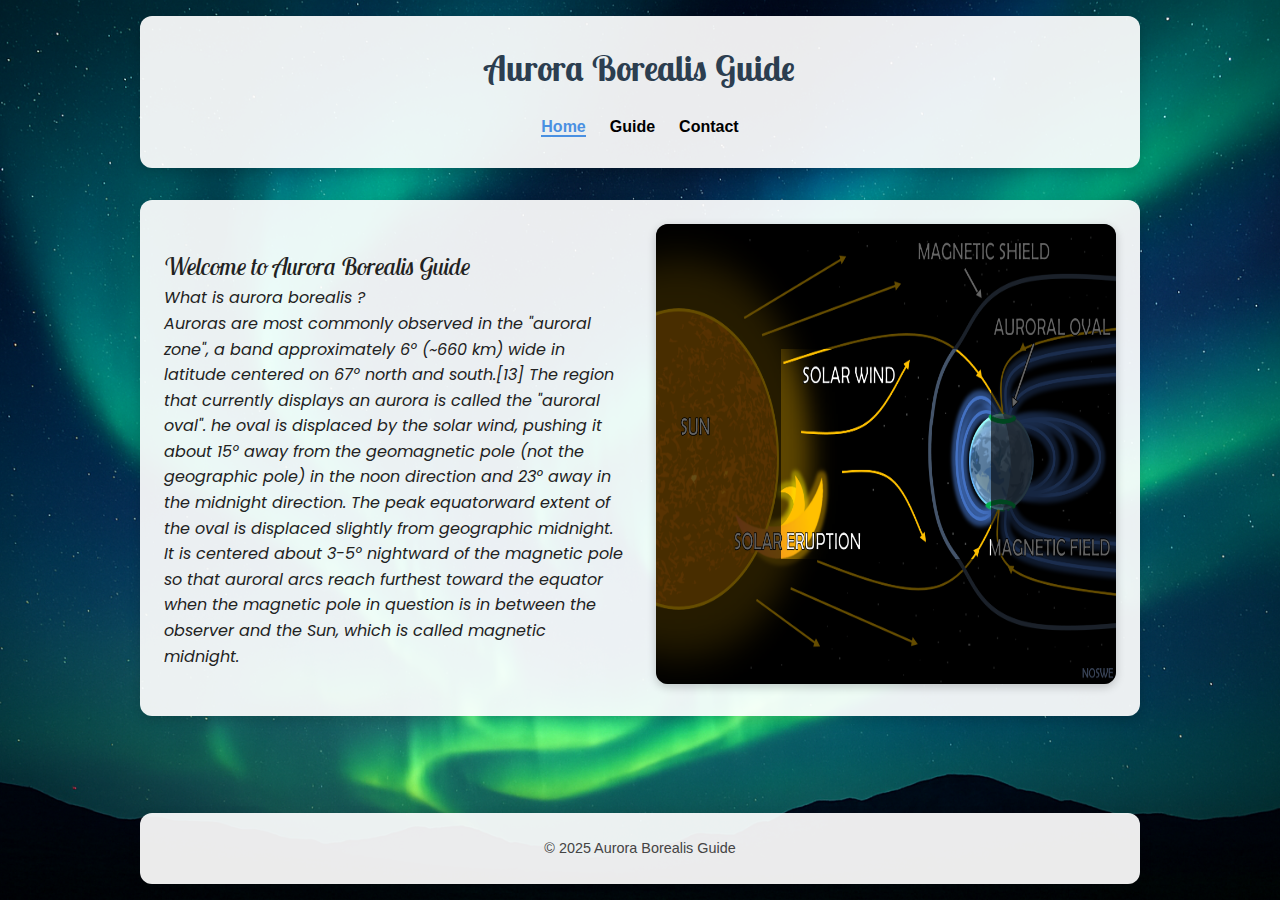
<file: index.html>
<!DOCTYPE html>
<html lang="en">

<head>
  <meta charset="UTF-8">
  <meta name="viewport" content="width=device-width, initial-scale=1.0">
  <title>Home - Aurora Borealis Guide</title>
  <link rel="stylesheet" href="../styles/basic.css">
  <link rel="preconnect" href="https://fonts.googleapis.com">
  <link rel="preconnect" href="https://fonts.gstatic.com" crossorigin>
  <link
    href="https://fonts.googleapis.com/css2?family=Lobster&family=Lobster+Two:ital,wght@0,400;0,700;1,400;1,700&family=Merriweather:ital,opsz,wght@0,18..144,300..900;1,18..144,300..900&family=Poppins:ital,wght@0,100;0,200;0,300;0,400;0,500;0,600;0,700;0,800;0,900;1,100;1,200;1,300;1,400;1,500;1,600;1,700;1,800;1,900&family=Rubik+Spray+Paint&family=Titan+One&display=swap"
    rel="stylesheet">
</head>

<body class="home">
  <header class="header">
    <h1>Aurora Borealis Guide</h1>
    <nav class="menu">
      <ul>
        <li><a href="index.html" class="active">Home</a></li>
        <li><a href="./pages/about.html">Guide</a></li>
        <li><a href="./pages/contact.html">Contact</a></li>
      </ul>
    </nav>
  </header>

  <main class="content">
    <section>
      <h2>Welcome to Aurora Borealis Guide</h2>
      <p> What is aurora borealis ?</p>
      <p>
        Auroras are most commonly observed in the "auroral zone", a band approximately 6° (~660 km) wide in
        latitude centered on 67° north and south.[13] The region that currently displays an aurora is called the
        "auroral oval".
        he oval is displaced by the solar wind, pushing it about 15° away from the geomagnetic pole (not the geographic
        pole)
        in the noon direction and 23° away in the midnight direction. The peak equatorward extent of the oval is
        displaced
        slightly from geographic midnight. It is centered about 3-5° nightward of the magnetic pole so that auroral arcs
        reach
        furthest toward the equator when the magnetic pole in question is in between the observer and the Sun, which is
        called magnetic midnight.
      </p>
    </section>
    <section class="image-section">
      <img src="./images/SunEarth.png" alt="Types of clouds" class="image">
    </section>
  </main>

  <footer class="footer">
    <p>&copy; 2025 Aurora Borealis Guide</p>
  </footer>
</body>

</html>
</file>
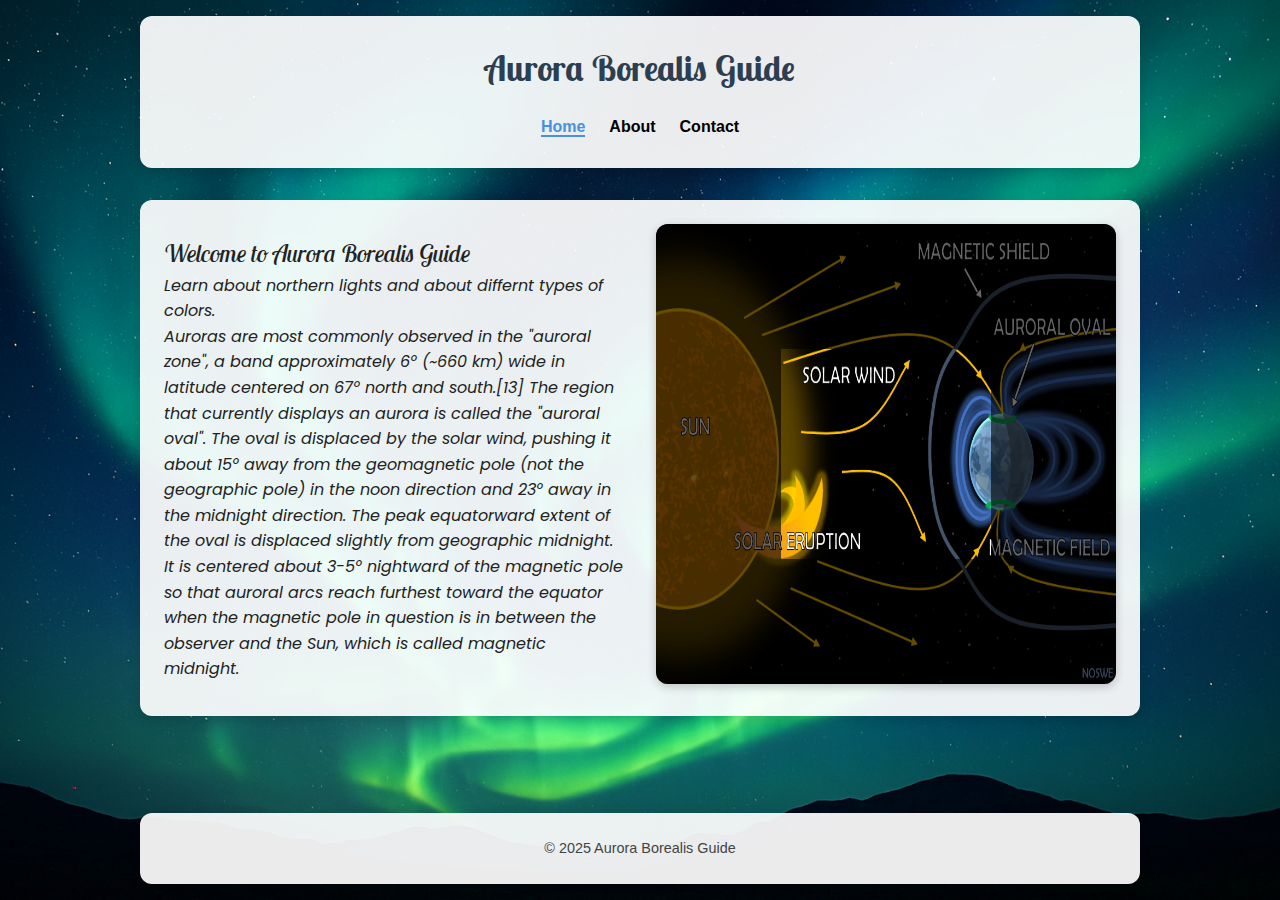
<file: pages/index.html>
<!DOCTYPE html>
<html lang="en">
<head>
  <meta charset="UTF-8">
  <meta name="viewport" content="width=device-width, initial-scale=1.0">
  <title>Home - Aurora Borealis Guide</title>
  <link rel="stylesheet" href="../styles/basic.css">
  <link rel="preconnect" href="https://fonts.googleapis.com">
  <link rel="preconnect" href="https://fonts.gstatic.com" crossorigin>
  <link href="https://fonts.googleapis.com/css2?family=Lobster&family=Lobster+Two:ital,wght@0,400;0,700;1,400;1,700&family=Merriweather:ital,opsz,wght@0,18..144,300..900;1,18..144,300..900&family=Poppins:ital,wght@0,100;0,200;0,300;0,400;0,500;0,600;0,700;0,800;0,900;1,100;1,200;1,300;1,400;1,500;1,600;1,700;1,800;1,900&family=Rubik+Spray+Paint&family=Titan+One&display=swap" rel="stylesheet">
</head>
<body class="home">
  <header class="header">
    <h1>Aurora Borealis Guide</h1>
    <nav class="menu">
      <ul>
        <li><a href="index.html" class="active">Home</a></li>
        <li><a href="about.html">About</a></li>
        <li><a href="contact.html">Contact</a></li>
      </ul>
    </nav>
  </header>

  <main class="content">
    <section >
      <h2>Welcome to Aurora Borealis Guide</h2>
      <p>
        Learn about northern lights and about differnt types of colors.
      </p>
      <p>
        Auroras are most commonly observed in the "auroral zone", a band approximately 6° (~660 km) wide in 
        latitude centered on 67° north and south.[13] The region that currently displays an aurora is called the "auroral oval".
         The oval is displaced by the solar wind, pushing it about 15° away from the geomagnetic pole (not the geographic pole)
          in the noon direction and 23° away in the midnight direction. The peak equatorward extent of the oval is displaced 
          slightly from geographic midnight. It is centered about 3-5° nightward of the magnetic pole so that auroral arcs reach 
          furthest toward the equator when the magnetic pole in question is in between the observer and the Sun, which is 
          called magnetic midnight.
      </p>
        
    </section>
    <section class="image-section">
           <img src="../images/SunEarth.png" alt="Types of clouds" class="image">
    </section>
    
  </main>

  <footer class="footer">
    <p>&copy; 2025 Aurora Borealis Guide</p>
  </footer>
</body>
</html>
</file>
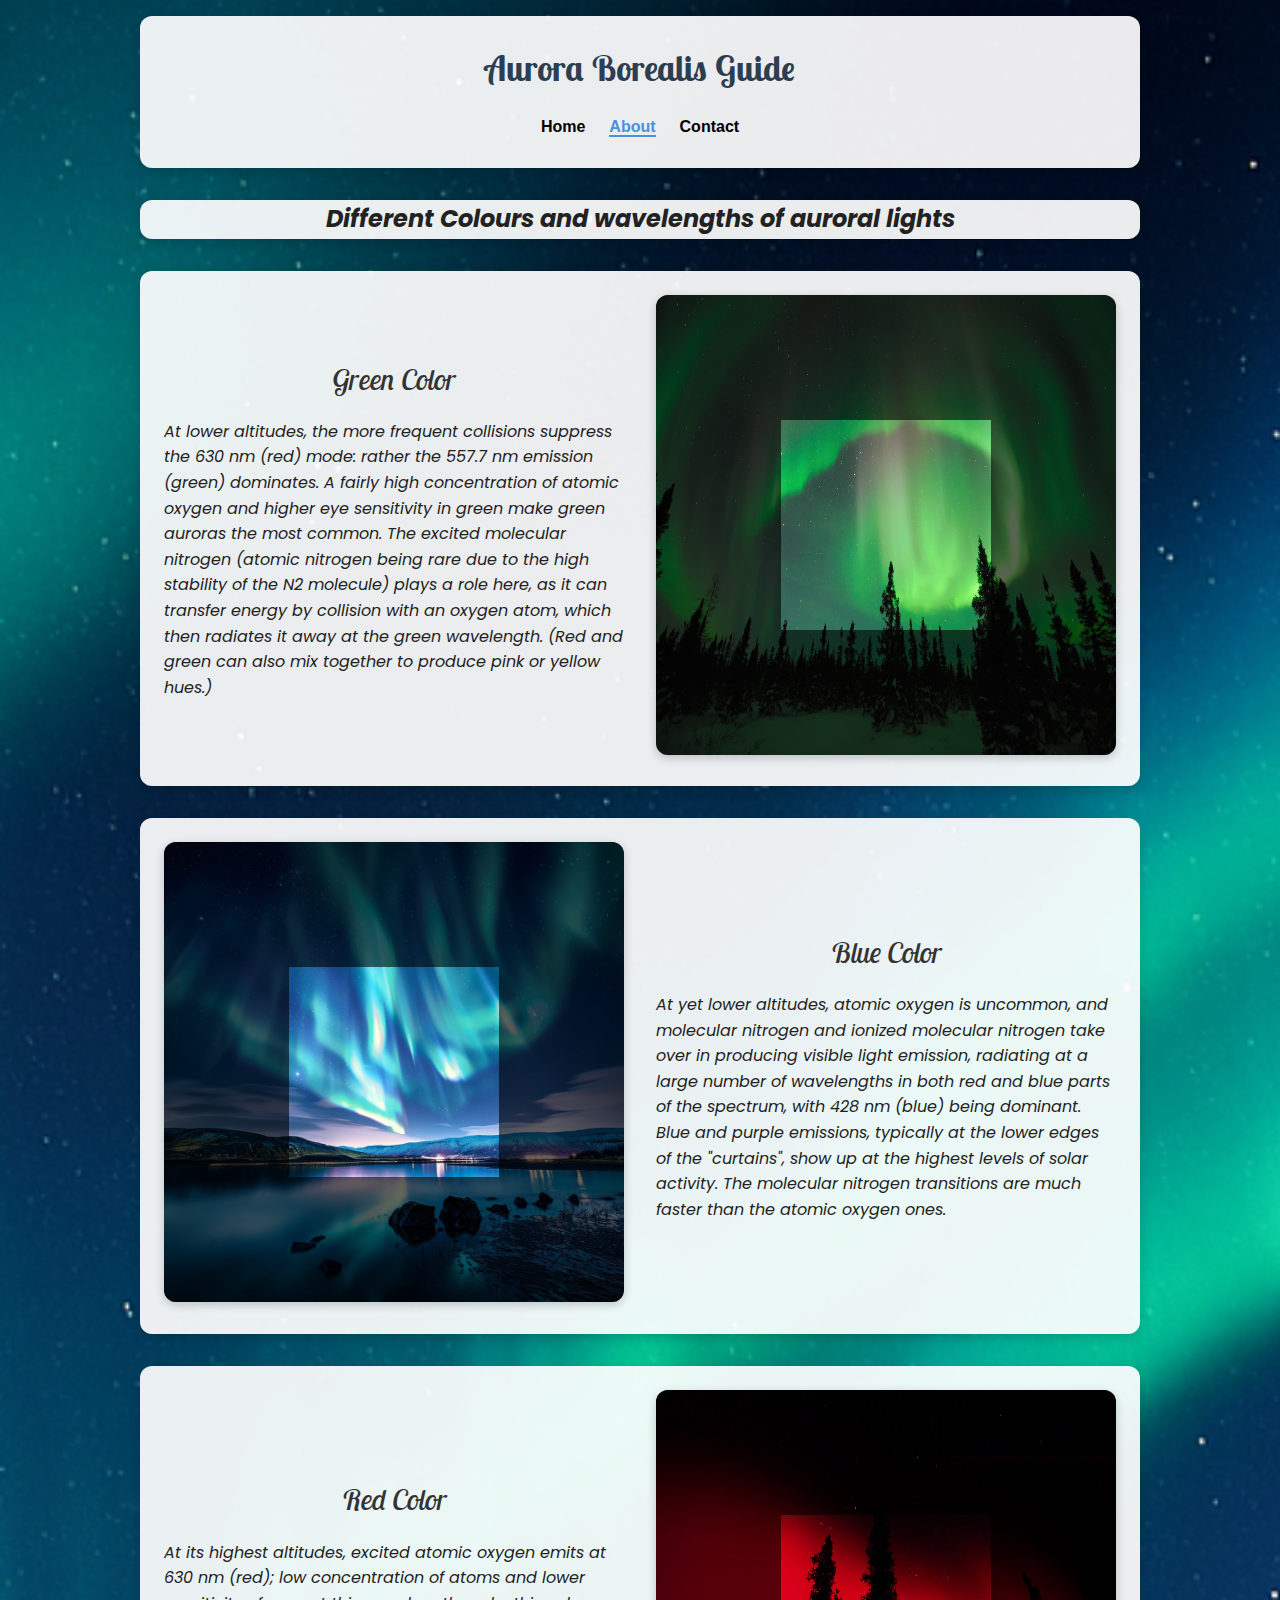
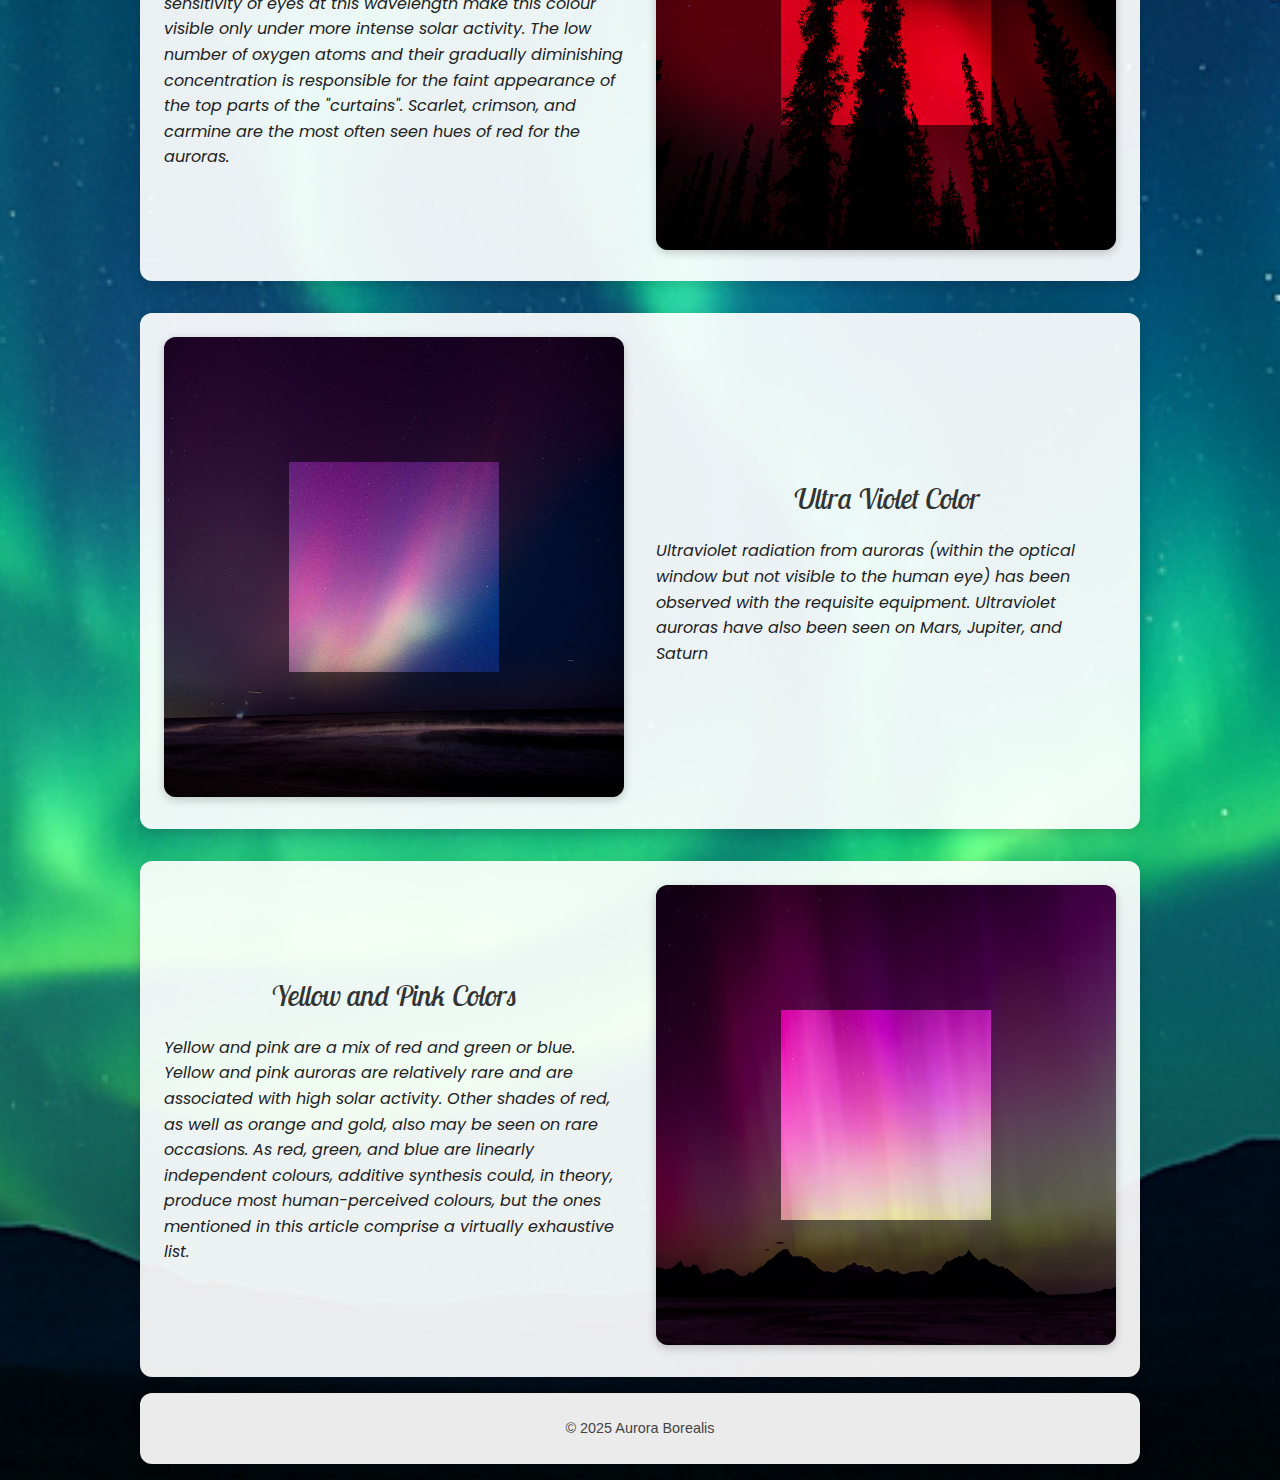
<file: pages/about.html>
<!DOCTYPE html>
<html lang="en">
<head>
  <meta charset="UTF-8">
  <meta name="viewport" content="width=device-width, initial-scale=1.0">
  <title>About - Aurora Borealis Guide</title>
  <link rel="stylesheet" href="../styles/basic.css">
  <link rel="preconnect" href="https://fonts.googleapis.com">
  <link rel="preconnect" href="https://fonts.gstatic.com" crossorigin>
  <link href="https://fonts.googleapis.com/css2?family=Lobster&family=Lobster+Two:ital,wght@0,400;0,700;1,400;1,700&family=Merriweather:ital,opsz,wght@0,18..144,300..900;1,18..144,300..900&family=Poppins:ital,wght@0,100;0,200;0,300;0,400;0,500;0,600;0,700;0,800;0,900;1,100;1,200;1,300;1,400;1,500;1,600;1,700;1,800;1,900&family=Rubik+Spray+Paint&family=Titan+One&display=swap" rel="stylesheet">

</head>
<body class="about">
  <header class="header">
    <h1>Aurora Borealis Guide</h1>
    <nav class="menu">
      <ul>
        <li><a href="index.html">Home</a></li>
        <li><a href="about.html" class="active">About</a></li>
        <li><a href="contact.html">Contact</a></li>
      </ul>
    </nav>
  </header>

  
    <div>
      <h2 class="intro">Different Colours and wavelengths of auroral lights</h2>
    </div>
 

  <main class="content">
    <section class="intro">
      <h2>Green Color</h2>
      <p>
        At lower altitudes, the more frequent collisions suppress the 630 nm (red) mode: rather the 557.7 nm emission
         (green) dominates. 
        A fairly high concentration of atomic oxygen and higher eye sensitivity in green make green auroras the most common. 
        The excited molecular nitrogen (atomic nitrogen being rare due to the high stability of the N2 molecule) plays a
         role here, as it can transfer energy by collision with an oxygen atom, which then radiates it away at the green wavelength. 
        (Red and green can also mix together to produce pink or yellow hues.) 
      </p>
    </section>

    <section class="image-section">
      <img src="../images/green-northern-lights.jpg" alt="Types of clouds" class="image">
    </section>
  </main>

  <main class="content"> 
     <section class="image-section">
      <img src="../images/blue-northern-lights.jpg" alt="Clouds in the sky" class="image">
    </section>
    <section class="intro">
      <h2>Blue Color</h2>
      <p>
        At yet lower altitudes, atomic oxygen is uncommon, and molecular nitrogen and ionized molecular nitrogen take over 
        in producing visible light emission, radiating at a large number of wavelengths in both red and blue parts of the 
        spectrum, with 428 nm (blue) being dominant. 
        Blue and purple emissions, typically at the lower edges of the "curtains", show up at the highest levels of solar 
        activity.
         The molecular nitrogen transitions are much faster than the atomic oxygen ones.
        </p>
    </section>
  </main>

   <main class="content">
    <section class="intro">
      <h2>Red Color</h2>
      <p>
        At its highest altitudes, excited atomic oxygen emits at 630 nm (red); low concentration of atoms and lower 
        sensitivity of eyes at this wavelength make this colour visible only under more intense solar activity.
         The low number of oxygen atoms and their gradually diminishing concentration is responsible for the 
         faint appearance of the top parts of the "curtains". Scarlet, crimson, and carmine are the most often 
         seen hues of red for the auroras.
      </p>
    </section>

    <section class="image-section">
      <img src="../images/red-northern-lights.jpg" alt="Types of clouds" class="image">
    </section>
  </main>

  <main class="content"> 
     <section class="image-section">
      <img src="../images/violet-northern-lights.jpg" alt="Clouds in the sky" class="image">
    </section>
    <section class="intro">
      <h2>Ultra Violet Color</h2>
      <p>
        Ultraviolet radiation from auroras (within the optical window but not visible to the human eye) 
        has been observed with the requisite equipment. 
        Ultraviolet auroras have also been seen on Mars, Jupiter, and Saturn
      </p>
    </section>
  </main>

    <main class="content">
    <section class="intro">
      <h2>Yellow and Pink Colors</h2>
      <p>
        Yellow and pink are a mix of red and green or blue. 
        Yellow and pink auroras are relatively rare and are associated with high solar activity.
         Other shades of red, as well as orange and gold, also may be seen on rare occasions. 
         As red, green, and blue are linearly independent colours, additive synthesis could, in theory, 
         produce most human-perceived colours, but the ones mentioned in this article comprise a virtually exhaustive list.
      </p>
    </section>

    <section class="image-section">
      <img src="../images/yellow-pink-northern-lights.jpg" alt="Types of clouds" class="image">
    </section>
  </main>

  <footer class="footer">
    <p>&copy; 2025 Aurora Borealis</p>
  </footer>
</body>
</html>
</file>
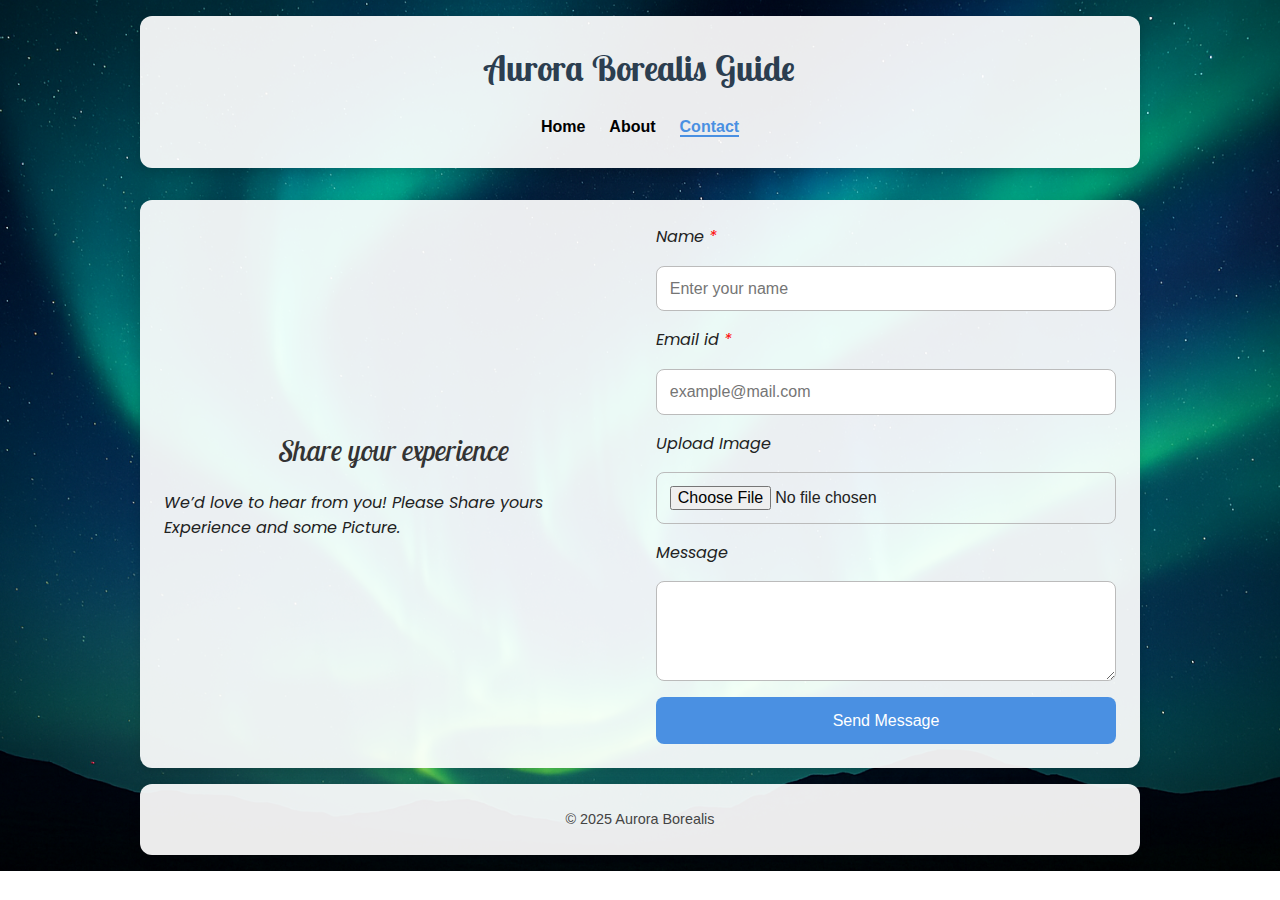
<file: pages/contact.html>
<!DOCTYPE html>
<html lang="en">
<head>
  <meta charset="UTF-8">
  <meta name="viewport" content="width=device-width, initial-scale=1.0">
  <title>Contact - Aurora Borealis Guide</title>
  <link rel="stylesheet" href="../styles/basic.css">
  <link rel="preconnect" href="https://fonts.googleapis.com">
  <link rel="preconnect" href="https://fonts.gstatic.com" crossorigin>
  <link href="https://fonts.googleapis.com/css2?family=Lobster&family=Lobster+Two:ital,wght@0,400;0,700;1,400;1,700&family=Merriweather:ital,opsz,wght@0,18..144,300..900;1,18..144,300..900&family=Poppins:ital,wght@0,100;0,200;0,300;0,400;0,500;0,600;0,700;0,800;0,900;1,100;1,200;1,300;1,400;1,500;1,600;1,700;1,800;1,900&family=Rubik+Spray+Paint&family=Titan+One&display=swap" rel="stylesheet">

</head>
<body class="contact">
  <header class="header">
    <h1>Aurora Borealis Guide</h1>
    <nav class="menu">
      <ul>
        <li><a href="index.html">Home</a></li>
        <li><a href="about.html">About</a></li>
        <li><a href="contact.html" class="active">Contact</a></li>
      </ul>
    </nav>
  </header>

  <main class="content">
    <section class="intro">
      <h2>Share your experience</h2>
      <p>We’d love to hear from you! Please Share yours Experience and some Picture.</p>
    </section>

    <!--<section class="image-section">
      <img src="../images/autumn-clouds.png" alt="Person writing a message" class="responsive-img">
    </section>

    <section class="form-section">
      <form action="mailto:yourname@example.com" method="post" enctype="text/plain">
        <label for="email">Your Email:</label>
        <input type="email" id="email" name="email" required>

        <label for="message">Your Message:</label>
        <textarea id="message" name="message" rows="5" required></textarea>

        <button type="submit">Send Message</button>
      </form>
    </section>-->
     <form action="mailto: someg@mail.com" method="post" enctype="text/plain" class="user-information">
                <label for="first-name"> <span class="required">Name</span></label>
                <input type="text" name="first-name" id="first-name" placeholder="Enter your name" required/>
                   
          
                <label for="mail" class="required"> Email id </label>
                <input type="email" name="mail" id="mail" placeholder="example@mail.com" required/>

                <label for="file">Upload Image</label>
                <input type="file" name="file" id="file" placeholder="upload image">
                
                <label for="description"> Message </label>
                <textarea name="description" id="description" height="200px"></textarea>
                   
                 <button type="submit">Send Message</button>
  </main>

  <footer class="footer">
    <p>&copy; 2025 Aurora Borealis</p>
  </footer>
</body>
</html>
</file>
<file: styles/basic.css>
:root {
    --image_size: 250px;
    /*  size of the image */
    --border_thickness: 8px;
    /*  outline border thickness */
    --gap_offset: 14px;
    --outline_color: #4ECDC4;
    /*  color of the outline boarder */

}

* {
    margin: 0;
    padding: 0;
    box-sizing: border-box;
}

body {
    font-family: "Segoe UI", Arial, sans-serif;
    line-height: 1.6;
    display: flex;
    flex-direction: column;
    height: 100vh;
    color: #222;
    overflow: scroll;
}

body::-webkit-scrollbar {
    display: none;
}


body.home {
    background: url("../images/northern-lights.png") no-repeat center/cover;
}

body.about {
    background: url("../images/northern-lights.png") no-repeat center/cover;
    height: auto;
}

body.contact {
    background: url("../images/northern-lights.png") no-repeat center/cover;
    height: auto;
}


header,
main,
footer,
div {
    background: rgba(255, 255, 255, 0.92);
    margin: 1rem auto;
    border-radius: 12px;
    padding: 1.5rem;
    max-width: 1000px;
    box-shadow: 0 4px 12px rgba(0, 0, 0, 0.15);
    width: 100%;
}

div {
    font-family: 'poppins';
    font-weight: normal;
    font-style: italic;
    padding: 0;
    text-align: center;
}

.header {}

.header h1 {
    font-family: 'Lobster Two';
    text-align: center;
    font-size: 2.2rem;
    color: #2c3e50;
}

.menu {
    text-decoration: none;
    font-weight: bold;
    color: #2c3e50;
    padding: 0.3rem 0.6rem;
    transition: all 0.3s ease;
}

.menu ul {
    list-style: none;
    display: flex;
    justify-content: center;
    flex-wrap: wrap;
    gap: 1.5rem;
    margin-top: 0.8rem;
}

.menu a:link {
    color: black;
    text-decoration: none;
}

.menu a:hover,
.menu a.active {
    color: #4a90e2;
    border-bottom: 2px double #4a90e2;

}

.content {
    font-family: "Poppins", sans-serif;
    font-weight: 400;
    font-style: italic;
    display: grid;
    grid-template-columns: 1fr 1fr;
    gap: 2rem;
    align-items: center;
}

.content h2 {
    font-family: 'Lobster Two';
    font-weight: 200;
}

.intro h2 {
    font-family: 'Lobster Two';
    font-size: 1.8rem;
    margin-bottom: 1rem;
    color: #333;
    text-align: center
}

.image {
    width: 100%;
    height: auto;
    border-radius: 12px;
    box-shadow: 0 3px 10px rgba(0, 0, 0, 0.2);
}


form {
    display: flex;
    flex-direction: column;
    gap: 1rem;
}

/*label {
  font-weight: bold;
  color: #2c3e50;
}*/
.required:after {
    content: " *";
    color: red;
}

input,
textarea {
    padding: 0.8rem;
    border: 1px solid #bbb;
    border-radius: 8px;
    font-size: 1rem;
    width: 100%;
}

textarea {
    resize: vertical;
    height: 100px;
}

button {
    padding: 0.9rem;
    font-size: 1rem;
    border: none;
    border-radius: 8px;
    background: #4a90e2;
    color: white;
    cursor: pointer;
    transition: background 0.3s ease;
}

button:hover {
    background: #357ABD;
}

.footer {
    text-align: center;
    font-size: 0.9rem;
    margin-top: auto;
    color: #444;
}


img {
    width: var(--image_size);
    aspect-ratio: 1;
    /*https://developer.mozilla.org/en-US/docs/Web/CSS/Reference/Properties/aspect-ratio */
    outline: calc(var(--image_size)/2) solid #0009;
    outline-offset: calc(var(--image_size)/-2);
    /*The outline-offset property adds a space between an outline and the edge/border of an element.
    a negative value, moves the outline inward*/
    cursor: pointer;
    transition: .3s;
}

img:hover {
    outline: var(--border_thickness) solid var(--outline_color);
    outline-offset: 14px;
}

img+img {
    border-radius: 50%;
}



@media (max-width: 768px) {
    .content {
        grid-template-columns: 1fr;
    }

    .header h1 {
        font-size: 1.8rem;
    }
}
</file>
